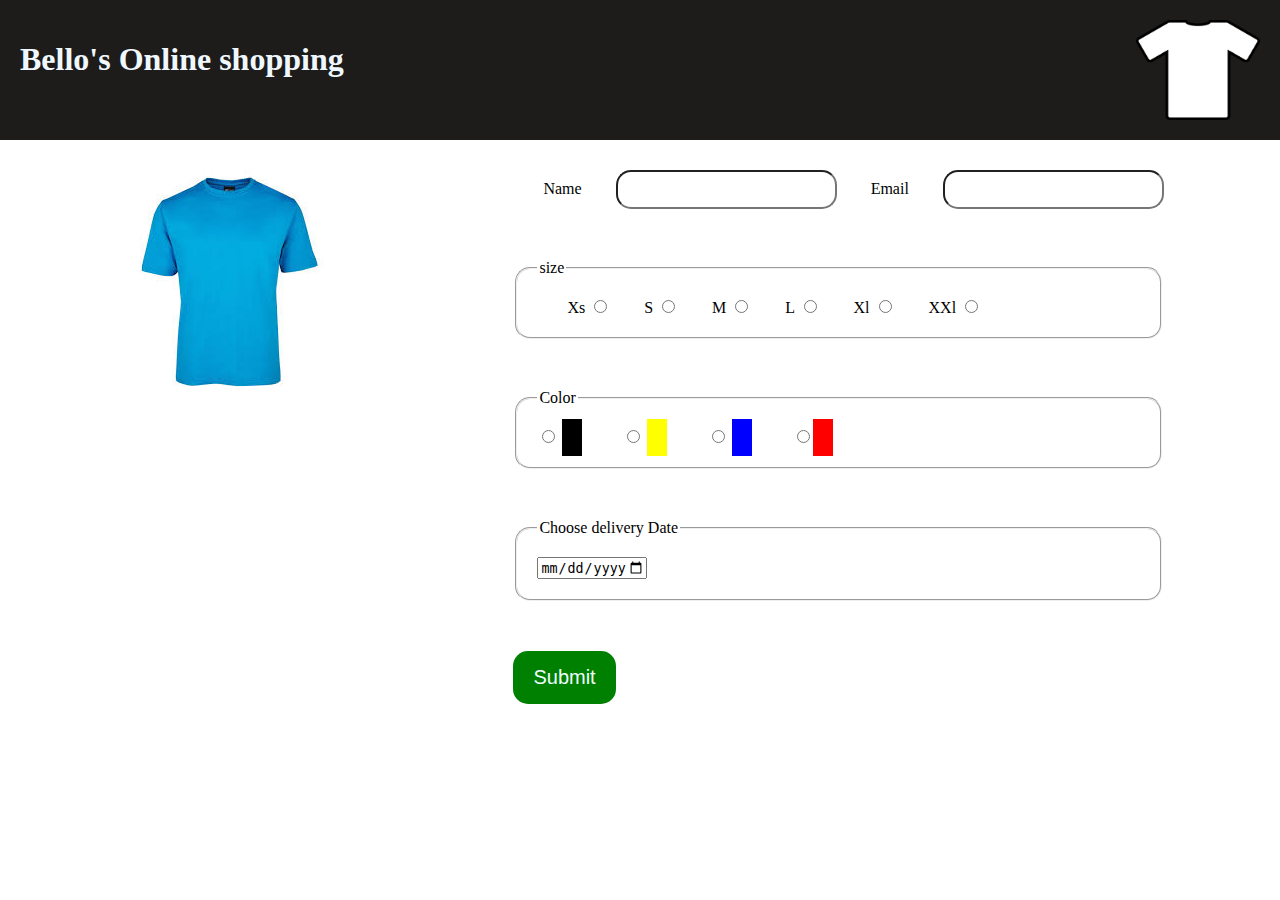
<file: Form-Controls/index.html>
<!DOCTYPE html>
<html lang="en">
  <head>
    <meta charset="utf-8" />
    <meta http-equiv="X-UA-Compatible" content="IE=edge" />
    <title>My form exercise</title>
    <meta name="description" content="" />
    <meta name="viewport" content="width=device-width, initial-scale=1" />
    <link rel="stylesheet" href="styles.css" />
  </head>
  <body>
    <header>
      <h1>Bello's Online shopping</h1>
      <img src="tee-34009_1280.png" alt="white t-shirt logo" />
    </header>
    <main>
      <section><img alt="blue t-shirt" src="images (1).jpg" /></section>
      <form>
        <lable class="name" for="name"> Name</lable>
        <input type="text" id="name" name="name" required />
        <lable class="email" for="email"> Email</lable>
        <input type="email" id="email" name="email" required />
        <fieldset>
          <legend>size</legend>
          <lable class="xs" for="xs"> Xs </lable
          ><input type="radio" id="xs" name="size" value="xs" />
          <lable class="s" for="s"> S </lable
          ><input type="radio" id="s"  name="size" value="s"/>
          <lable class="m" for="m"> M </lable
          ><input type="radio" id="m"  name="size" value="m"/>
          <lable class="l" for="l"> L </lable
          ><input type="radio" id="l"  name="size" value="l"/>
          <lable class="xl" for="xl"> Xl </lable
          ><input type="radio" id="xl"  name="size" value="xl" />
          <lable class="xxl" for="xxl"> XXl </lable
          ><input type="radio" id="xxl"   name="size" value="xxl"/>
        </fieldset>
        <fieldset re>
          <legend>Color</legend>
          <input type="radio" id="bl"   name="color" value="bl"/><lable for="bl" class="size">
            <span class="black"></span>
          </lable>
          <input type="radio" id="ye"  name="color" value="ye" /><lable for="ye" class="size">
            <span class="yellow"></span>
          </lable>
          <input type="radio" id="blu"  name="color" value="blu" /><lable for="blu" class="size">
            <span class="blue"></span>
          </lable>
          <input type="radio" id="re"  name="color" value="re" /><lable for="re" class="size">
            <span class="red"></span>
          </lable>
        </fieldset>
        <fieldset>
          <legend> Choose delivery Date </legend>
          <lable for="date"></lable>
<input type="date" value min="2023-10-27" max="2023-11-27" required></input>
        </fieldset>
        <button type="submit"> Submit</button>
      </form>
    </main>
    <footer>
      <!-- change to your name-->
      <h2></h2>
    </footer>
  </body>
</html>
</file>
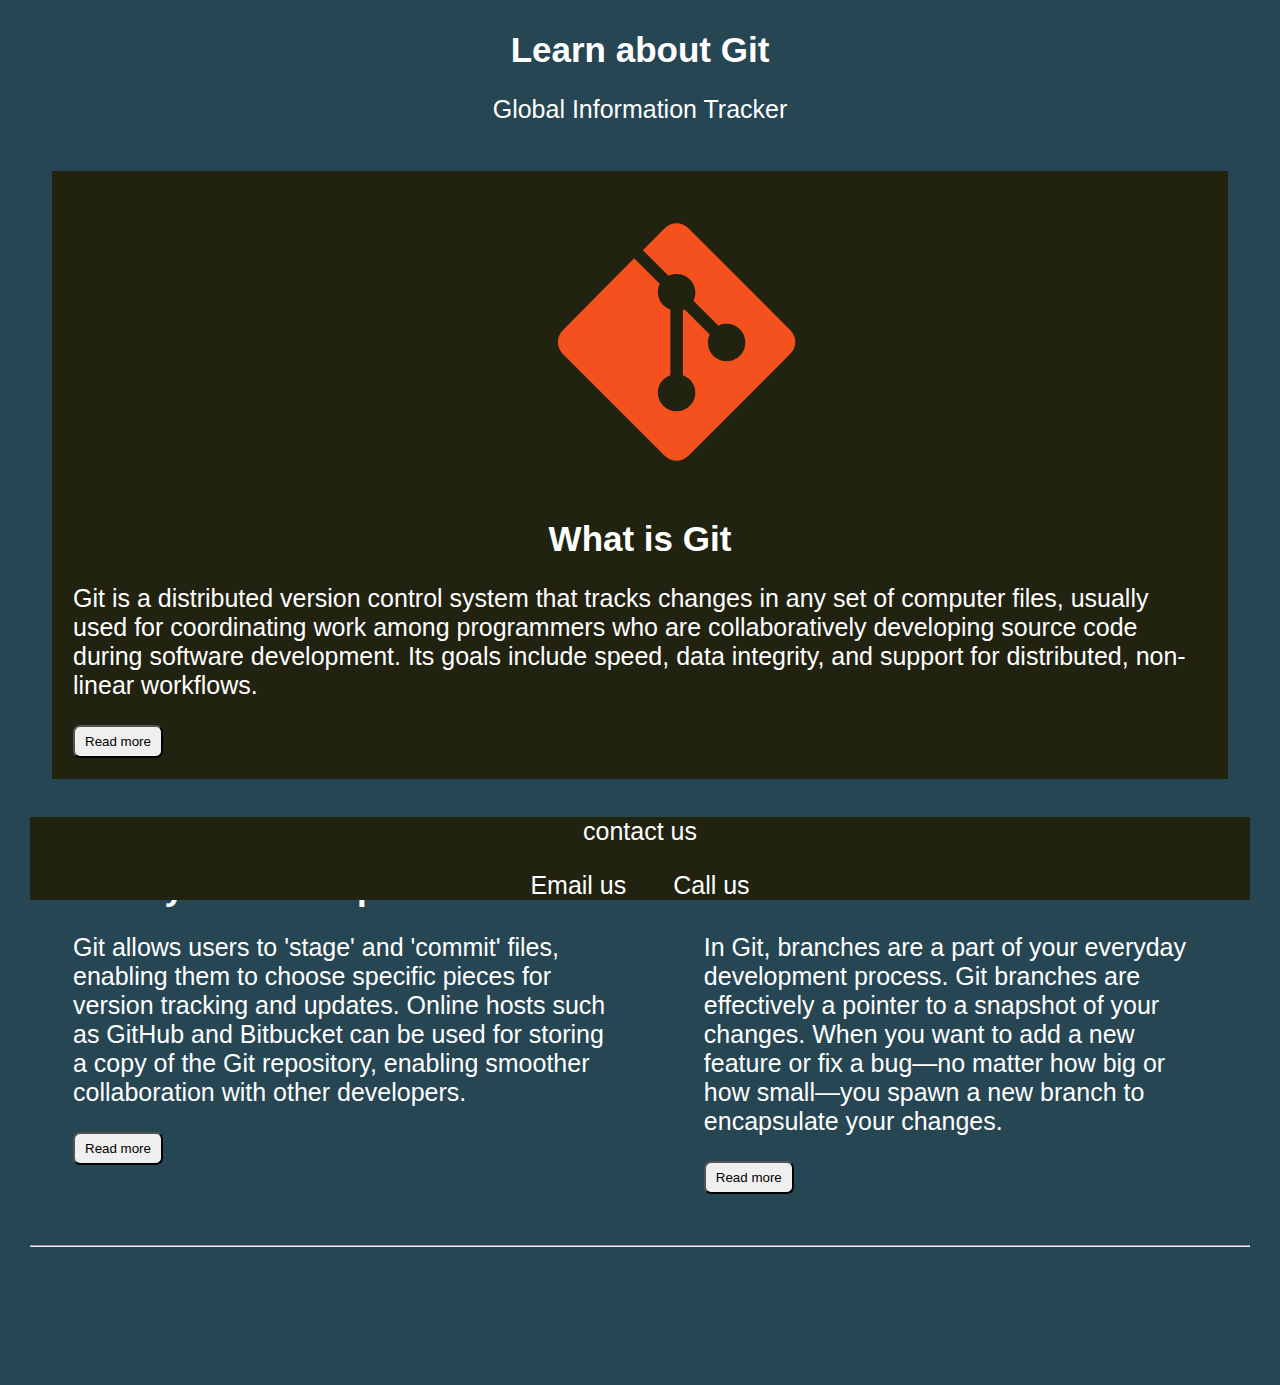
<file: Wireframe/index.html>
<!DOCTYPE html>
<html lang="en">
  <head>
    <meta charset="UTF-8">
    <meta name="viewport" content="width=device-width, initial-scale=1.0">
    <title>Wireframe</title>
    <link rel="stylesheet" href="style.css">
  </head>
  <body>
   
    <!-- Add your HTML markup here -->
    <!-- Remember: Use semantic HTML tags like <header>, <main>, <nav>, <footer>, <section> etc -->
<header><h1>Learn about Git</h1>
<p>Global Information Tracker</p></header>
<main>
<section class="sec"  >
<article class="head"  >
  <!-- <img width="100%" src="https://icons8.com/icon/20906/git"> -->
   
  <svg class="git" width="300px" height="300px" xmlns="http://www.w3.org/2000/svg" x="0px" y="0px" width="100" height="100" viewBox="0 0 48 48">
<path fill="#F4511E" d="M42.2,22.1L25.9,5.8C25.4,5.3,24.7,5,24,5c0,0,0,0,0,0c-0.7,0-1.4,0.3-1.9,0.8l-3.5,3.5l4.1,4.1c0.4-0.2,0.8-0.3,1.3-0.3c1.7,0,3,1.3,3,3c0,0.5-0.1,0.9-0.3,1.3l4,4c0.4-0.2,0.8-0.3,1.3-0.3c1.7,0,3,1.3,3,3s-1.3,3-3,3c-1.7,0-3-1.3-3-3c0-0.5,0.1-0.9,0.3-1.3l-4-4c-0.1,0-0.2,0.1-0.3,0.1v10.4c1.2,0.4,2,1.5,2,2.8c0,1.7-1.3,3-3,3s-3-1.3-3-3c0-1.3,0.8-2.4,2-2.8V18.8c-1.2-0.4-2-1.5-2-2.8c0-0.5,0.1-0.9,0.3-1.3l-4.1-4.1L5.8,22.1C5.3,22.6,5,23.3,5,24c0,0.7,0.3,1.4,0.8,1.9l16.3,16.3c0,0,0,0,0,0c0.5,0.5,1.2,0.8,1.9,0.8s1.4-0.3,1.9-0.8l16.3-16.3c0.5-0.5,0.8-1.2,0.8-1.9C43,23.3,42.7,22.6,42.2,22.1z"></path>
</svg>
  <h1>What is Git </h1>
  <p>Git is a distributed version control system that tracks changes in any set of computer files, 
    usually used for coordinating work among programmers who are collaboratively developing source code 
    during software development. Its goals include speed, data integrity, and support for distributed, 
    non-linear workflows.</p>
  <button><a href="https://www.atlassian.com/git/tutorials/what-is-git">Read more</a> </button>
  </article>
 



  <article class="sect1" >
   
     <!-- <img  src="https://t.ly/tG4wF"> -->
   <h1>Why do developers need Git  </h1>
  <p>Git allows users to 'stage' and 'commit' files, enabling them to choose specific pieces for version 
    tracking and updates. Online hosts such as GitHub and Bitbucket can be used for storing a copy of the 
    Git repository, enabling smoother collaboration with other developers.</p>
 <button><a href="https://www.nobledesktop.com/learn/git/what-is-git#:~:text=Git%20allows%20users%20to%20'stage,smoother%20collaboration%20with%20other%20developers."> Read more </a> </button>
 

</article>
  

  <article class="sect1" >
   
     <!-- <img src="https://t.ly/xSnwz"> -->
 <h1>What is branch in Git </h1>
  <p>In Git, branches are a part of your everyday development process. Git branches are effectively a pointer
     to a snapshot of your changes. When you want to add a new feature or fix a bug—no matter how big or how 
     small—you spawn a new branch to encapsulate your changes.</p>
 <button><a href="https://www.atlassian.com/git/tutorials/using-branches#:~:text=In%20Git%2C%20branches%20are%20a,branch%20to%20encapsulate%20your%20changes."> Read more </a> </button>
  

</article>

</section>


</main>
<hr>
<footer>


  <p> contact us</p>
  <p><a href="mailto:sab@gmail.com">Email us</a>
  <a href="Tel:+447424985290">Call us</a></p>
</footer>

    </body>
</html
</file>
<file: Form-Controls/styles.css>
body {
  padding: 0;
  margin: 0;
}

header {
  background-color: rgb(30, 28, 26);
  color: aliceblue;
  display: flex;
  justify-content: space-between;
  padding: 20px;
}
header img {
  width: 10%;
}
main {
  display: flex;
  justify-content: space-around;
  padding: 30px;
}

.name,
.email {
  padding: 30px;
}
.xs,
.s,
.m,
.l,
.xl,
.xxl {
  margin-left: 30px;
}
.black {
  border: 10px solid black;
}
.yellow {
  border: 10px solid yellow;
}
.blue {
  border: 10px solid blue;
}
.red {
  border: 10px solid red;
}
.size {
  margin-right: 40px;
}
fieldset {
  margin-top: 50px;
  border-radius: 15px;
  padding: 20px;
}
button {
  margin-top: 50px;
  padding: 15px 20px;
  background: green;
  color: azure;
  border: none;
  border-radius: 15px;
  font-size: 20px;
}
#name,
#email {
  padding: 10px 20px;
  border-radius: 15px;
}
</file>
<file: Wireframe/style.css>
body {
  margin: 30px;
  font-family: sans-serif;
  background: #264653;
  color: white;
}
h1 {
  text-align: center;
}
.git {
  padding-left: 40%;
}

button {
  padding: 7px 10px;
  /* text-align: center; */
  border-radius: 7px;
}
a {
  color: black;
  text-decoration: none;
}
header {
  text-align: center;
}
.sec {
  display: grid;
  grid-template-columns: auto auto auto;
}
.sect1 img {
  width: 300px;
  height: 300px;
}
.sect1,
.head {
  border: 2px solid #264653;
  margin: 20px;
  padding: 21px;
}
.head {
  grid-column-start: 1;
  grid-column-end: 4;
}

p {
  font-size: 25px;
}
h1 {
  font-size: 35px;
}
article:first-child {
  background: rgb(34, 34, 16);
}
footer {
  text-align: center;
  position: -webkit-sticky;
  position: sticky;
  bottom: 0;
  width: 100%;
  background: rgb(34, 34, 16);
}
footer a {
  color: white;
  padding: 20px;
}
</file>
